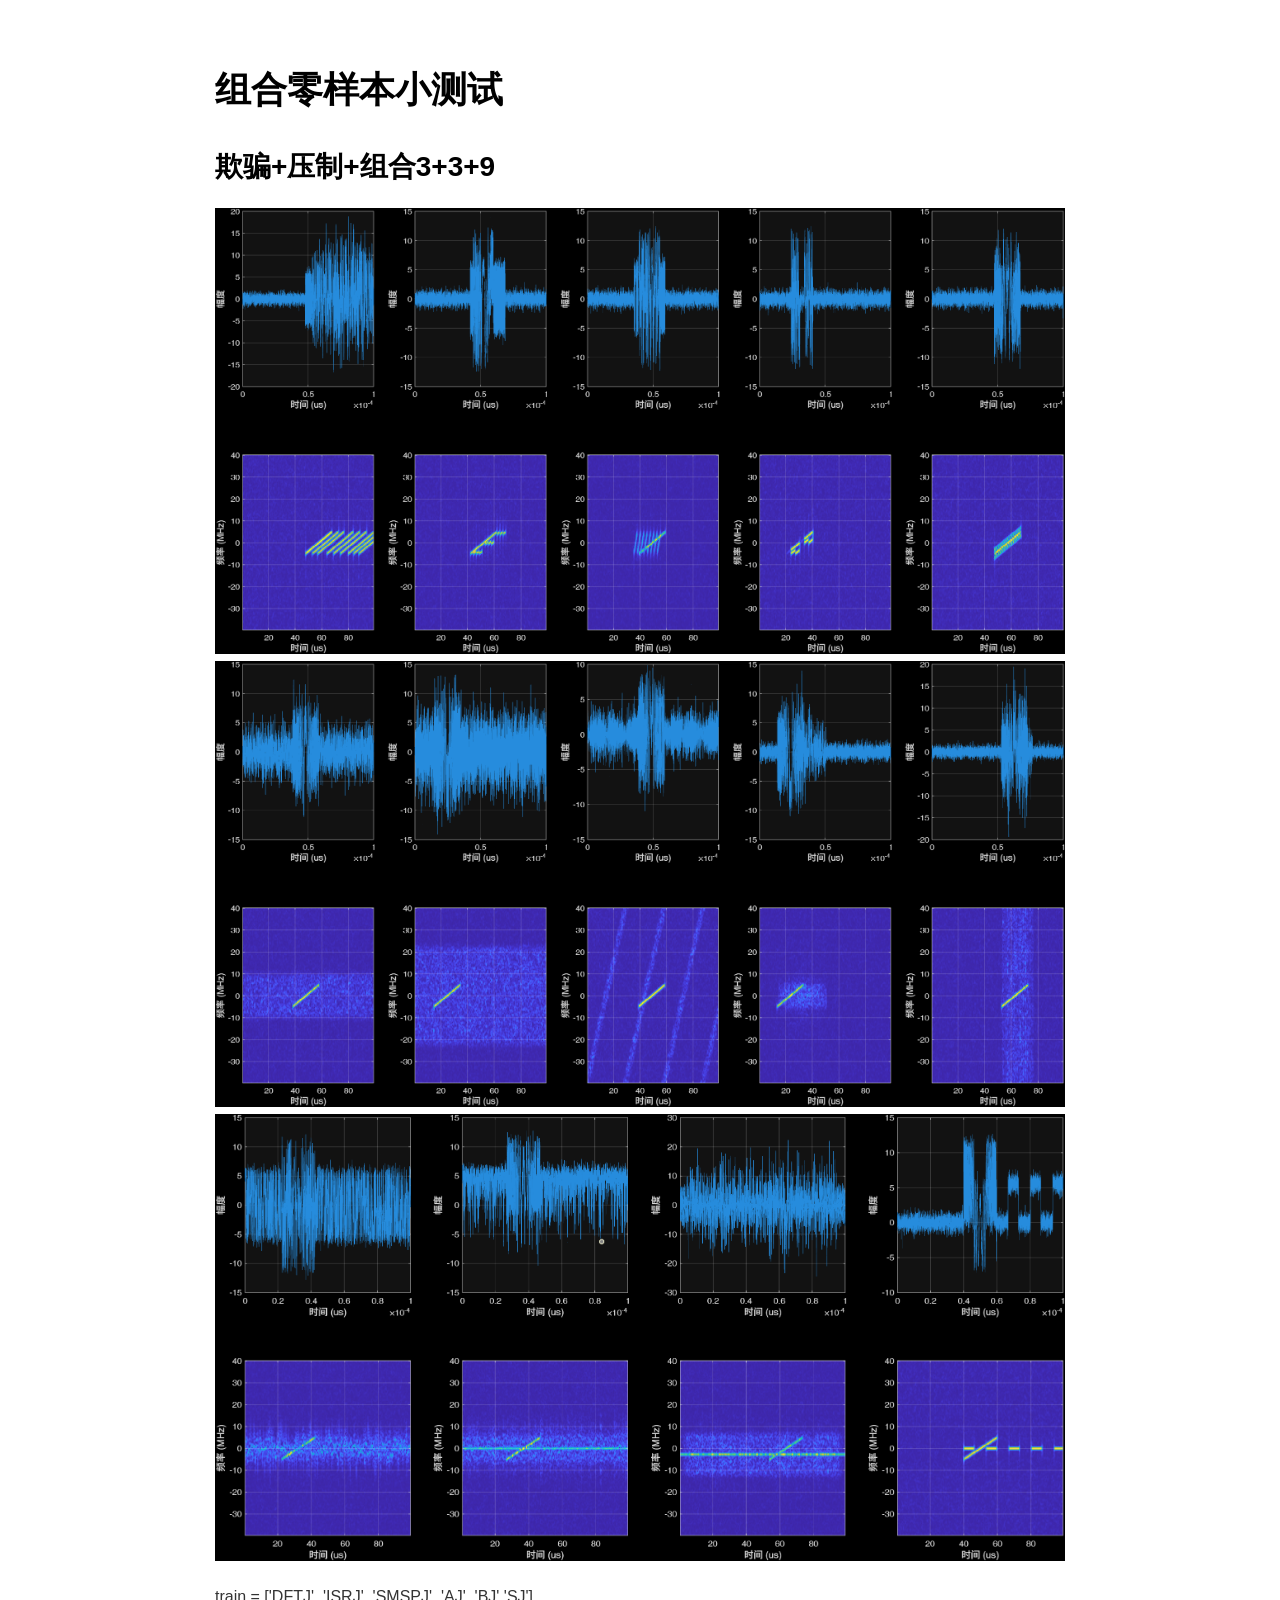
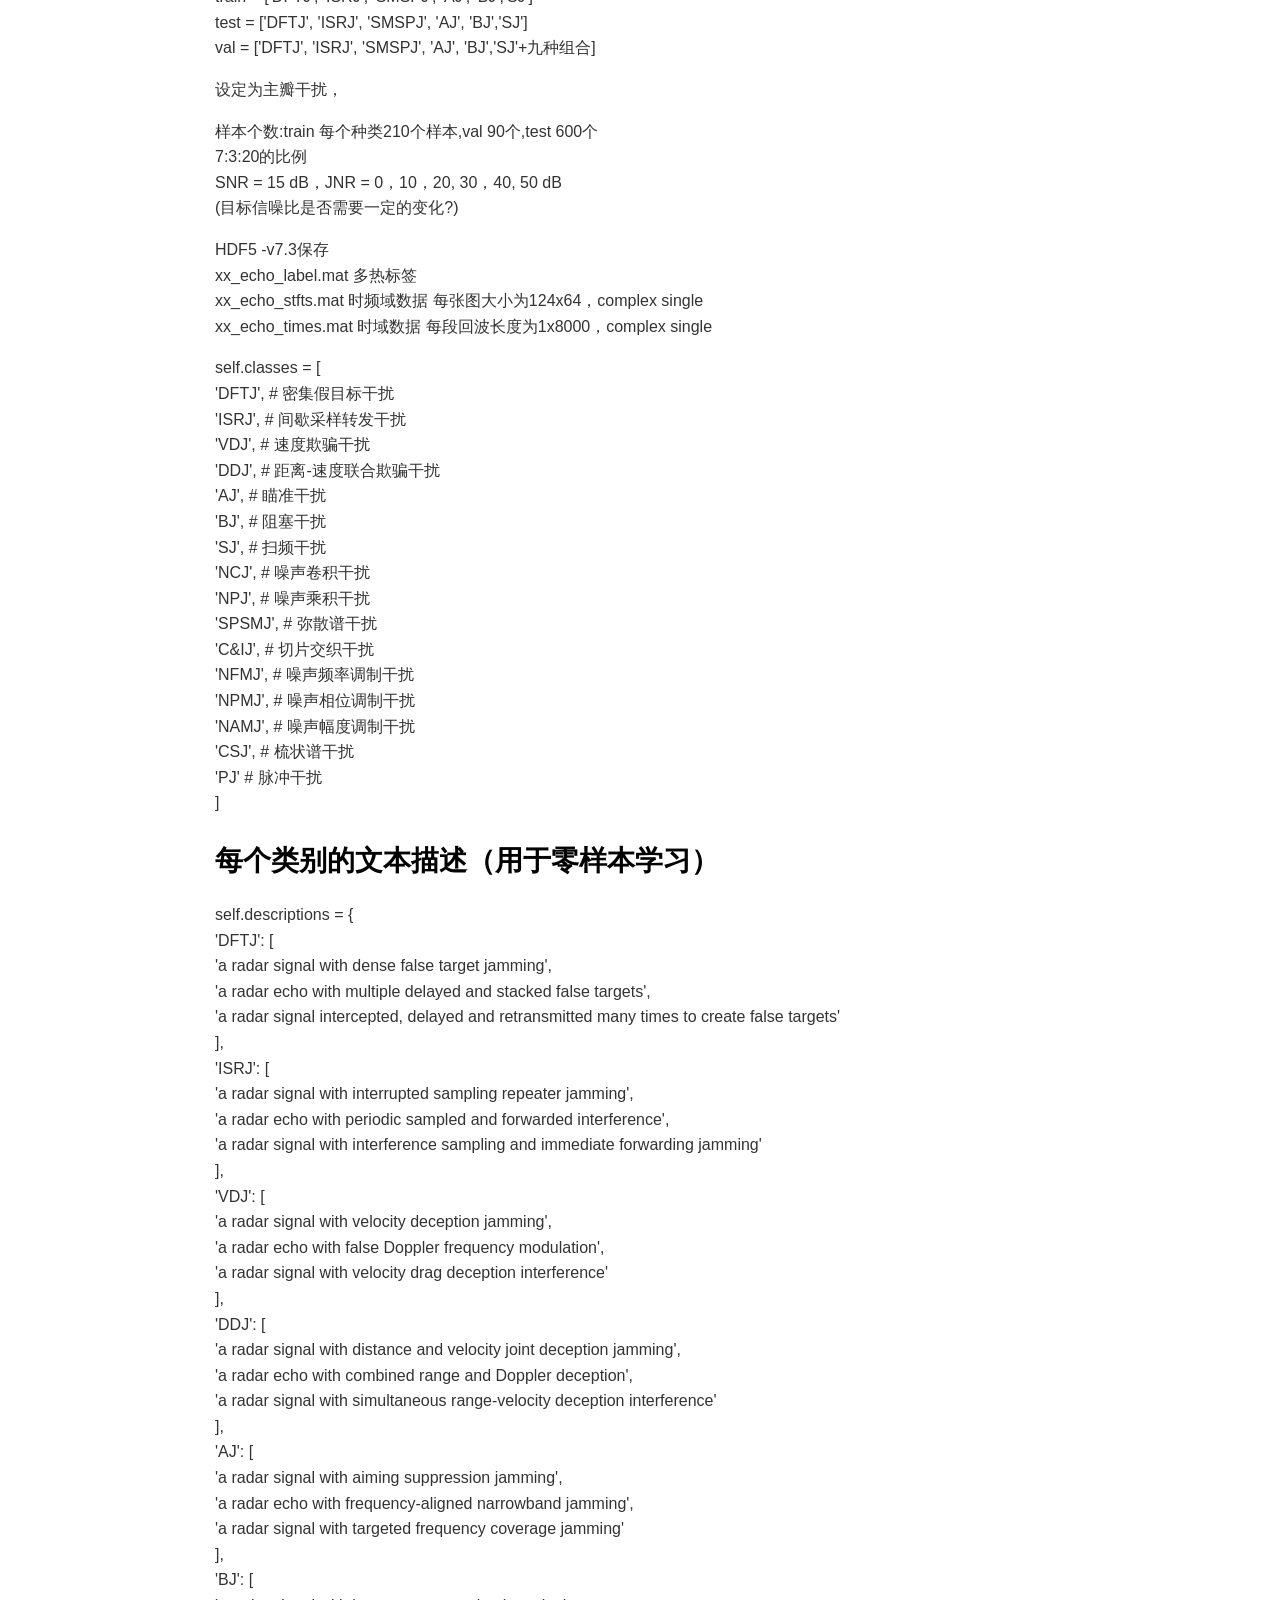
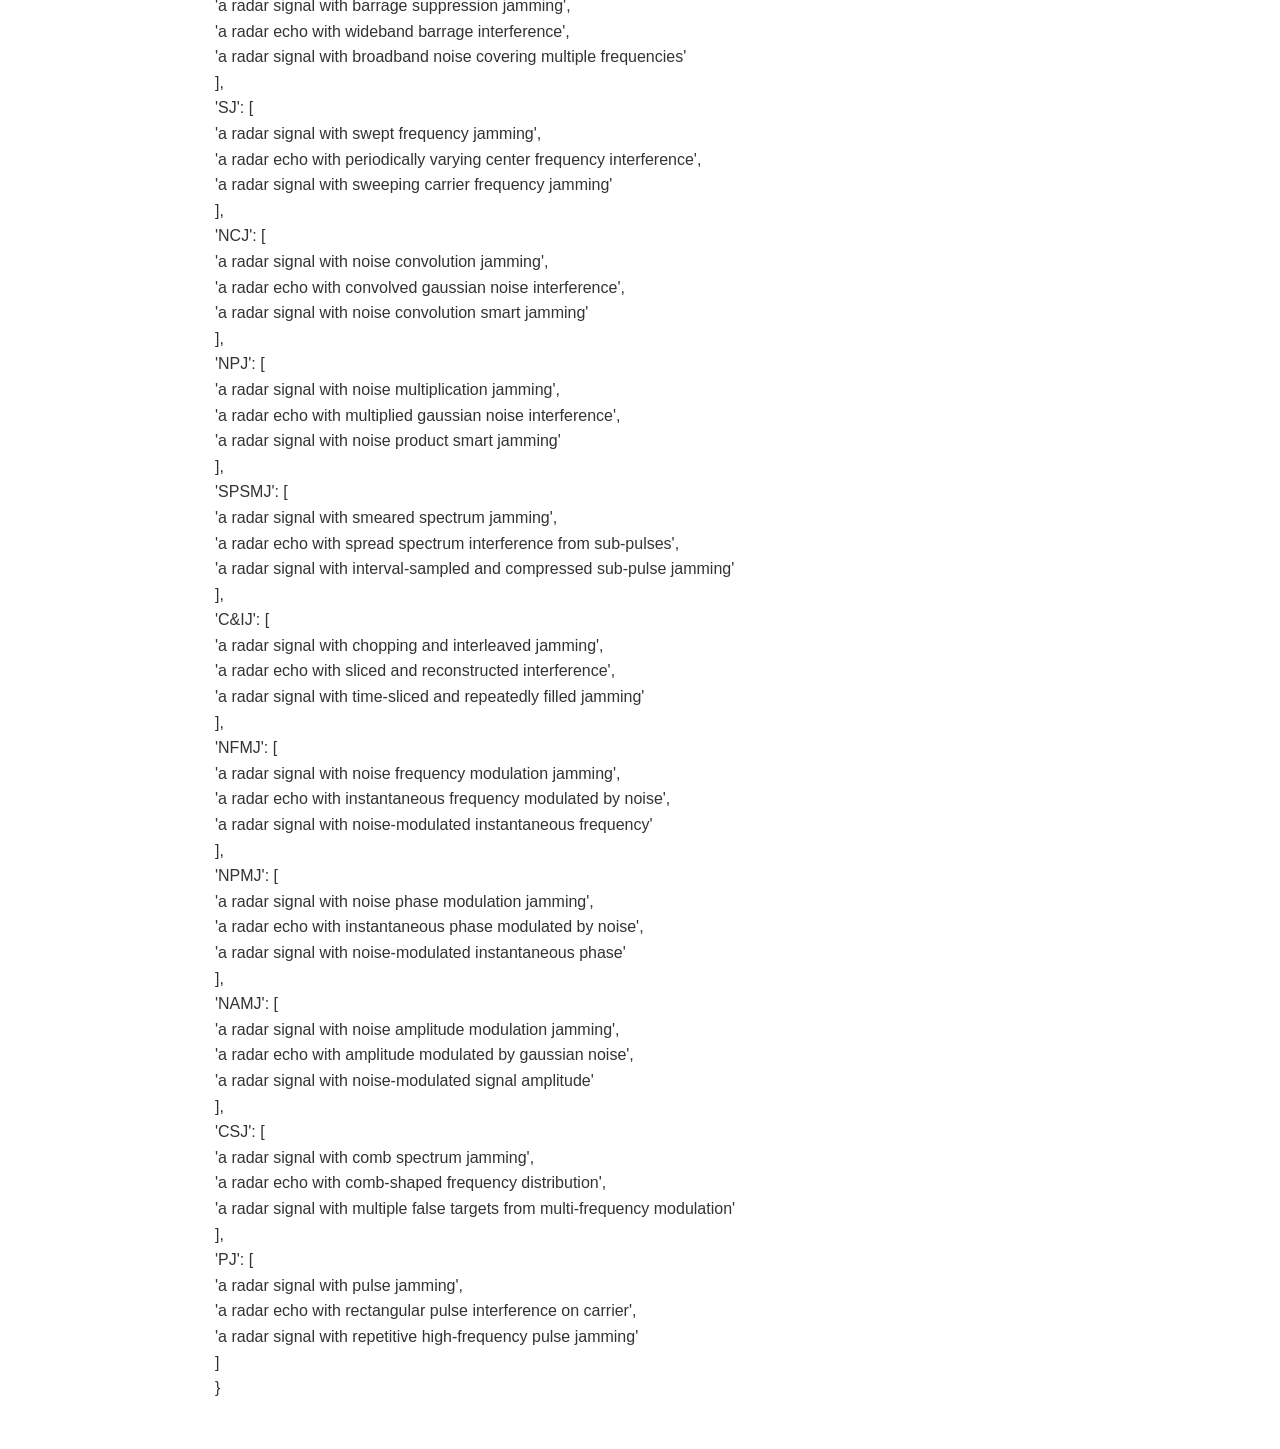
<file: NXT_Gen/260316CZSL/readme.html>
<!DOCTYPE html><html><head>
      <title>readme</title>
      <meta charset="utf-8">
      <meta name="viewport" content="width=device-width, initial-scale=1.0">
      
      <link rel="stylesheet" href="file:///c:\Users\Castle\.vscode\extensions\shd101wyy.markdown-preview-enhanced-0.8.21\crossnote\dependencies\katex\katex.min.css">
      
      
      
      
      
      <style>
      code[class*=language-],pre[class*=language-]{color:#333;background:0 0;font-family:Consolas,"Liberation Mono",Menlo,Courier,monospace;text-align:left;white-space:pre;word-spacing:normal;word-break:normal;word-wrap:normal;line-height:1.4;-moz-tab-size:8;-o-tab-size:8;tab-size:8;-webkit-hyphens:none;-moz-hyphens:none;-ms-hyphens:none;hyphens:none}pre[class*=language-]{padding:.8em;overflow:auto;border-radius:3px;background:#f5f5f5}:not(pre)>code[class*=language-]{padding:.1em;border-radius:.3em;white-space:normal;background:#f5f5f5}.token.blockquote,.token.comment{color:#969896}.token.cdata{color:#183691}.token.doctype,.token.macro.property,.token.punctuation,.token.variable{color:#333}.token.builtin,.token.important,.token.keyword,.token.operator,.token.rule{color:#a71d5d}.token.attr-value,.token.regex,.token.string,.token.url{color:#183691}.token.atrule,.token.boolean,.token.code,.token.command,.token.constant,.token.entity,.token.number,.token.property,.token.symbol{color:#0086b3}.token.prolog,.token.selector,.token.tag{color:#63a35c}.token.attr-name,.token.class,.token.class-name,.token.function,.token.id,.token.namespace,.token.pseudo-class,.token.pseudo-element,.token.url-reference .token.variable{color:#795da3}.token.entity{cursor:help}.token.title,.token.title .token.punctuation{font-weight:700;color:#1d3e81}.token.list{color:#ed6a43}.token.inserted{background-color:#eaffea;color:#55a532}.token.deleted{background-color:#ffecec;color:#bd2c00}.token.bold{font-weight:700}.token.italic{font-style:italic}.language-json .token.property{color:#183691}.language-markup .token.tag .token.punctuation{color:#333}.language-css .token.function,code.language-css{color:#0086b3}.language-yaml .token.atrule{color:#63a35c}code.language-yaml{color:#183691}.language-ruby .token.function{color:#333}.language-markdown .token.url{color:#795da3}.language-makefile .token.symbol{color:#795da3}.language-makefile .token.variable{color:#183691}.language-makefile .token.builtin{color:#0086b3}.language-bash .token.keyword{color:#0086b3}pre[data-line]{position:relative;padding:1em 0 1em 3em}pre[data-line] .line-highlight-wrapper{position:absolute;top:0;left:0;background-color:transparent;display:block;width:100%}pre[data-line] .line-highlight{position:absolute;left:0;right:0;padding:inherit 0;margin-top:1em;background:hsla(24,20%,50%,.08);background:linear-gradient(to right,hsla(24,20%,50%,.1) 70%,hsla(24,20%,50%,0));pointer-events:none;line-height:inherit;white-space:pre}pre[data-line] .line-highlight:before,pre[data-line] .line-highlight[data-end]:after{content:attr(data-start);position:absolute;top:.4em;left:.6em;min-width:1em;padding:0 .5em;background-color:hsla(24,20%,50%,.4);color:#f4f1ef;font:bold 65%/1.5 sans-serif;text-align:center;vertical-align:.3em;border-radius:999px;text-shadow:none;box-shadow:0 1px #fff}pre[data-line] .line-highlight[data-end]:after{content:attr(data-end);top:auto;bottom:.4em}html body{font-family:'Helvetica Neue',Helvetica,'Segoe UI',Arial,freesans,sans-serif;font-size:16px;line-height:1.6;color:#333;background-color:#fff;overflow:initial;box-sizing:border-box;word-wrap:break-word}html body>:first-child{margin-top:0}html body h1,html body h2,html body h3,html body h4,html body h5,html body h6{line-height:1.2;margin-top:1em;margin-bottom:16px;color:#000}html body h1{font-size:2.25em;font-weight:300;padding-bottom:.3em}html body h2{font-size:1.75em;font-weight:400;padding-bottom:.3em}html body h3{font-size:1.5em;font-weight:500}html body h4{font-size:1.25em;font-weight:600}html body h5{font-size:1.1em;font-weight:600}html body h6{font-size:1em;font-weight:600}html body h1,html body h2,html body h3,html body h4,html body h5{font-weight:600}html body h5{font-size:1em}html body h6{color:#5c5c5c}html body strong{color:#000}html body del{color:#5c5c5c}html body a:not([href]){color:inherit;text-decoration:none}html body a{color:#08c;text-decoration:none}html body a:hover{color:#00a3f5;text-decoration:none}html body img{max-width:100%}html body>p{margin-top:0;margin-bottom:16px;word-wrap:break-word}html body>ol,html body>ul{margin-bottom:16px}html body ol,html body ul{padding-left:2em}html body ol.no-list,html body ul.no-list{padding:0;list-style-type:none}html body ol ol,html body ol ul,html body ul ol,html body ul ul{margin-top:0;margin-bottom:0}html body li{margin-bottom:0}html body li.task-list-item{list-style:none}html body li>p{margin-top:0;margin-bottom:0}html body .task-list-item-checkbox{margin:0 .2em .25em -1.8em;vertical-align:middle}html body .task-list-item-checkbox:hover{cursor:pointer}html body blockquote{margin:16px 0;font-size:inherit;padding:0 15px;color:#5c5c5c;background-color:#f0f0f0;border-left:4px solid #d6d6d6}html body blockquote>:first-child{margin-top:0}html body blockquote>:last-child{margin-bottom:0}html body hr{height:4px;margin:32px 0;background-color:#d6d6d6;border:0 none}html body table{margin:10px 0 15px 0;border-collapse:collapse;border-spacing:0;display:block;width:100%;overflow:auto;word-break:normal;word-break:keep-all}html body table th{font-weight:700;color:#000}html body table td,html body table th{border:1px solid #d6d6d6;padding:6px 13px}html body dl{padding:0}html body dl dt{padding:0;margin-top:16px;font-size:1em;font-style:italic;font-weight:700}html body dl dd{padding:0 16px;margin-bottom:16px}html body code{font-family:Menlo,Monaco,Consolas,'Courier New',monospace;font-size:.85em;color:#000;background-color:#f0f0f0;border-radius:3px;padding:.2em 0}html body code::after,html body code::before{letter-spacing:-.2em;content:'\00a0'}html body pre>code{padding:0;margin:0;word-break:normal;white-space:pre;background:0 0;border:0}html body .highlight{margin-bottom:16px}html body .highlight pre,html body pre{padding:1em;overflow:auto;line-height:1.45;border:#d6d6d6;border-radius:3px}html body .highlight pre{margin-bottom:0;word-break:normal}html body pre code,html body pre tt{display:inline;max-width:initial;padding:0;margin:0;overflow:initial;line-height:inherit;word-wrap:normal;background-color:transparent;border:0}html body pre code:after,html body pre code:before,html body pre tt:after,html body pre tt:before{content:normal}html body blockquote,html body dl,html body ol,html body p,html body pre,html body ul{margin-top:0;margin-bottom:16px}html body kbd{color:#000;border:1px solid #d6d6d6;border-bottom:2px solid #c7c7c7;padding:2px 4px;background-color:#f0f0f0;border-radius:3px}@media print{html body{background-color:#fff}html body h1,html body h2,html body h3,html body h4,html body h5,html body h6{color:#000;page-break-after:avoid}html body blockquote{color:#5c5c5c}html body pre{page-break-inside:avoid}html body table{display:table}html body img{display:block;max-width:100%;max-height:100%}html body code,html body pre{word-wrap:break-word;white-space:pre}}.markdown-preview{width:100%;height:100%;box-sizing:border-box}.markdown-preview ul{list-style:disc}.markdown-preview ul ul{list-style:circle}.markdown-preview ul ul ul{list-style:square}.markdown-preview ol{list-style:decimal}.markdown-preview ol ol,.markdown-preview ul ol{list-style-type:lower-roman}.markdown-preview ol ol ol,.markdown-preview ol ul ol,.markdown-preview ul ol ol,.markdown-preview ul ul ol{list-style-type:lower-alpha}.markdown-preview .newpage,.markdown-preview .pagebreak{page-break-before:always}.markdown-preview pre.line-numbers{position:relative;padding-left:3.8em;counter-reset:linenumber}.markdown-preview pre.line-numbers>code{position:relative}.markdown-preview pre.line-numbers .line-numbers-rows{position:absolute;pointer-events:none;top:1em;font-size:100%;left:0;width:3em;letter-spacing:-1px;border-right:1px solid #999;-webkit-user-select:none;-moz-user-select:none;-ms-user-select:none;user-select:none}.markdown-preview pre.line-numbers .line-numbers-rows>span{pointer-events:none;display:block;counter-increment:linenumber}.markdown-preview pre.line-numbers .line-numbers-rows>span:before{content:counter(linenumber);color:#999;display:block;padding-right:.8em;text-align:right}.markdown-preview .mathjax-exps .MathJax_Display{text-align:center!important}.markdown-preview:not([data-for=preview]) .code-chunk .code-chunk-btn-group{display:none}.markdown-preview:not([data-for=preview]) .code-chunk .status{display:none}.markdown-preview:not([data-for=preview]) .code-chunk .output-div{margin-bottom:16px}.markdown-preview .md-toc{padding:0}.markdown-preview .md-toc .md-toc-link-wrapper .md-toc-link{display:inline;padding:.25rem 0}.markdown-preview .md-toc .md-toc-link-wrapper .md-toc-link div,.markdown-preview .md-toc .md-toc-link-wrapper .md-toc-link p{display:inline}.markdown-preview .md-toc .md-toc-link-wrapper.highlighted .md-toc-link{font-weight:800}.scrollbar-style::-webkit-scrollbar{width:8px}.scrollbar-style::-webkit-scrollbar-track{border-radius:10px;background-color:transparent}.scrollbar-style::-webkit-scrollbar-thumb{border-radius:5px;background-color:rgba(150,150,150,.66);border:4px solid rgba(150,150,150,.66);background-clip:content-box}html body[for=html-export]:not([data-presentation-mode]){position:relative;width:100%;height:100%;top:0;left:0;margin:0;padding:0;overflow:auto}html body[for=html-export]:not([data-presentation-mode]) .markdown-preview{position:relative;top:0;min-height:100vh}@media screen and (min-width:914px){html body[for=html-export]:not([data-presentation-mode]) .markdown-preview{padding:2em calc(50% - 457px + 2em)}}@media screen and (max-width:914px){html body[for=html-export]:not([data-presentation-mode]) .markdown-preview{padding:2em}}@media screen and (max-width:450px){html body[for=html-export]:not([data-presentation-mode]) .markdown-preview{font-size:14px!important;padding:1em}}@media print{html body[for=html-export]:not([data-presentation-mode]) #sidebar-toc-btn{display:none}}html body[for=html-export]:not([data-presentation-mode]) #sidebar-toc-btn{position:fixed;bottom:8px;left:8px;font-size:28px;cursor:pointer;color:inherit;z-index:99;width:32px;text-align:center;opacity:.4}html body[for=html-export]:not([data-presentation-mode])[html-show-sidebar-toc] #sidebar-toc-btn{opacity:1}html body[for=html-export]:not([data-presentation-mode])[html-show-sidebar-toc] .md-sidebar-toc{position:fixed;top:0;left:0;width:300px;height:100%;padding:32px 0 48px 0;font-size:14px;box-shadow:0 0 4px rgba(150,150,150,.33);box-sizing:border-box;overflow:auto;background-color:inherit}html body[for=html-export]:not([data-presentation-mode])[html-show-sidebar-toc] .md-sidebar-toc::-webkit-scrollbar{width:8px}html body[for=html-export]:not([data-presentation-mode])[html-show-sidebar-toc] .md-sidebar-toc::-webkit-scrollbar-track{border-radius:10px;background-color:transparent}html body[for=html-export]:not([data-presentation-mode])[html-show-sidebar-toc] .md-sidebar-toc::-webkit-scrollbar-thumb{border-radius:5px;background-color:rgba(150,150,150,.66);border:4px solid rgba(150,150,150,.66);background-clip:content-box}html body[for=html-export]:not([data-presentation-mode])[html-show-sidebar-toc] .md-sidebar-toc a{text-decoration:none}html body[for=html-export]:not([data-presentation-mode])[html-show-sidebar-toc] .md-sidebar-toc .md-toc{padding:0 16px}html body[for=html-export]:not([data-presentation-mode])[html-show-sidebar-toc] .md-sidebar-toc .md-toc .md-toc-link-wrapper .md-toc-link{display:inline;padding:.25rem 0}html body[for=html-export]:not([data-presentation-mode])[html-show-sidebar-toc] .md-sidebar-toc .md-toc .md-toc-link-wrapper .md-toc-link div,html body[for=html-export]:not([data-presentation-mode])[html-show-sidebar-toc] .md-sidebar-toc .md-toc .md-toc-link-wrapper .md-toc-link p{display:inline}html body[for=html-export]:not([data-presentation-mode])[html-show-sidebar-toc] .md-sidebar-toc .md-toc .md-toc-link-wrapper.highlighted .md-toc-link{font-weight:800}html body[for=html-export]:not([data-presentation-mode])[html-show-sidebar-toc] .markdown-preview{left:300px;width:calc(100% - 300px);padding:2em calc(50% - 457px - 300px / 2);margin:0;box-sizing:border-box}@media screen and (max-width:1274px){html body[for=html-export]:not([data-presentation-mode])[html-show-sidebar-toc] .markdown-preview{padding:2em}}@media screen and (max-width:450px){html body[for=html-export]:not([data-presentation-mode])[html-show-sidebar-toc] .markdown-preview{width:100%}}html body[for=html-export]:not([data-presentation-mode]):not([html-show-sidebar-toc]) .markdown-preview{left:50%;transform:translateX(-50%)}html body[for=html-export]:not([data-presentation-mode]):not([html-show-sidebar-toc]) .md-sidebar-toc{display:none}
/* Please visit the URL below for more information: */
/*   https://shd101wyy.github.io/markdown-preview-enhanced/#/customize-css */

      </style>
      <script type="text/javascript">
  document.addEventListener("DOMContentLoaded", function () {
    // your code here
  });
</script>
    </head>
    <body for="html-export">
      <div class="crossnote markdown-preview  ">
      
<h1 id="组合零样本小测试">组合零样本小测试 </h1>
<h2 id="欺骗压制组合339">欺骗+压制+组合3+3+9 </h2>
<p><img src="Figure_1.png" alt="alt text"><br>
<img src="Figure_2.png" alt="alt text"><br>
<img src="Figure_3.png" alt="alt text"></p>
<p>train = ['DFTJ', 'ISRJ', 'SMSPJ', 'AJ', 'BJ','SJ']<br>
test  = ['DFTJ', 'ISRJ', 'SMSPJ', 'AJ', 'BJ','SJ']<br>
val   = ['DFTJ', 'ISRJ', 'SMSPJ', 'AJ', 'BJ','SJ'+九种组合]</p>
<p>设定为主瓣干扰，</p>
<p>样本个数:train 每个种类210个样本,val 90个,test 600个<br>
7:3:20的比例<br>
SNR = 15 dB，JNR = 0，10，20, 30，40, 50 dB<br>
(目标信噪比是否需要一定的变化?)</p>
<p>HDF5‌ -v7.3保存<br>
xx_echo_label.mat 多热标签<br>
xx_echo_stfts.mat 时频域数据 每张图大小为124x64，complex single<br>
xx_echo_times.mat 时域数据 每段回波长度为1x8000，complex single</p>
<p>self.classes = [<br>
'DFTJ',         # 密集假目标干扰<br>
'ISRJ',         # 间歇采样转发干扰<br>
'VDJ',          # 速度欺骗干扰<br>
'DDJ',          # 距离-速度联合欺骗干扰<br>
'AJ',           # 瞄准干扰<br>
'BJ',           # 阻塞干扰<br>
'SJ',           # 扫频干扰<br>
'NCJ',          # 噪声卷积干扰<br>
'NPJ',          # 噪声乘积干扰<br>
'SPSMJ',        # 弥散谱干扰<br>
'C&amp;IJ',         # 切片交织干扰<br>
'NFMJ',         # 噪声频率调制干扰<br>
'NPMJ',         # 噪声相位调制干扰<br>
'NAMJ',         # 噪声幅度调制干扰<br>
'CSJ',          # 梳状谱干扰<br>
'PJ'            # 脉冲干扰<br>
]</p>
<h2 id="每个类别的文本描述用于零样本学习">每个类别的文本描述（用于零样本学习） </h2>
<p>self.descriptions = {<br>
'DFTJ': [<br>
'a radar signal with dense false target jamming',<br>
'a radar echo with multiple delayed and stacked false targets',<br>
'a radar signal intercepted, delayed and retransmitted many times to create false targets'<br>
],<br>
'ISRJ': [<br>
'a radar signal with interrupted sampling repeater jamming',<br>
'a radar echo with periodic sampled and forwarded interference',<br>
'a radar signal with interference sampling and immediate forwarding jamming'<br>
],<br>
'VDJ': [<br>
'a radar signal with velocity deception jamming',<br>
'a radar echo with false Doppler frequency modulation',<br>
'a radar signal with velocity drag deception interference'<br>
],<br>
'DDJ': [<br>
'a radar signal with distance and velocity joint deception jamming',<br>
'a radar echo with combined range and Doppler deception',<br>
'a radar signal with simultaneous range-velocity deception interference'<br>
],<br>
'AJ': [<br>
'a radar signal with aiming suppression jamming',<br>
'a radar echo with frequency-aligned narrowband jamming',<br>
'a radar signal with targeted frequency coverage jamming'<br>
],<br>
'BJ': [<br>
'a radar signal with barrage suppression jamming',<br>
'a radar echo with wideband barrage interference',<br>
'a radar signal with broadband noise covering multiple frequencies'<br>
],<br>
'SJ': [<br>
'a radar signal with swept frequency jamming',<br>
'a radar echo with periodically varying center frequency interference',<br>
'a radar signal with sweeping carrier frequency jamming'<br>
],<br>
'NCJ': [<br>
'a radar signal with noise convolution jamming',<br>
'a radar echo with convolved gaussian noise interference',<br>
'a radar signal with noise convolution smart jamming'<br>
],<br>
'NPJ': [<br>
'a radar signal with noise multiplication jamming',<br>
'a radar echo with multiplied gaussian noise interference',<br>
'a radar signal with noise product smart jamming'<br>
],<br>
'SPSMJ': [<br>
'a radar signal with smeared spectrum jamming',<br>
'a radar echo with spread spectrum interference from sub-pulses',<br>
'a radar signal with interval-sampled and compressed sub-pulse jamming'<br>
],<br>
'C&amp;IJ': [<br>
'a radar signal with chopping and interleaved jamming',<br>
'a radar echo with sliced and reconstructed interference',<br>
'a radar signal with time-sliced and repeatedly filled jamming'<br>
],<br>
'NFMJ': [<br>
'a radar signal with noise frequency modulation jamming',<br>
'a radar echo with instantaneous frequency modulated by noise',<br>
'a radar signal with noise-modulated instantaneous frequency'<br>
],<br>
'NPMJ': [<br>
'a radar signal with noise phase modulation jamming',<br>
'a radar echo with instantaneous phase modulated by noise',<br>
'a radar signal with noise-modulated instantaneous phase'<br>
],<br>
'NAMJ': [<br>
'a radar signal with noise amplitude modulation jamming',<br>
'a radar echo with amplitude modulated by gaussian noise',<br>
'a radar signal with noise-modulated signal amplitude'<br>
],<br>
'CSJ': [<br>
'a radar signal with comb spectrum jamming',<br>
'a radar echo with comb-shaped frequency distribution',<br>
'a radar signal with multiple false targets from multi-frequency modulation'<br>
],<br>
'PJ': [<br>
'a radar signal with pulse jamming',<br>
'a radar echo with rectangular pulse interference on carrier',<br>
'a radar signal with repetitive high-frequency pulse jamming'<br>
]<br>
}</p>

      </div>
      
      
    
    
    
    
    
    
  
    </body></html>
</file>
